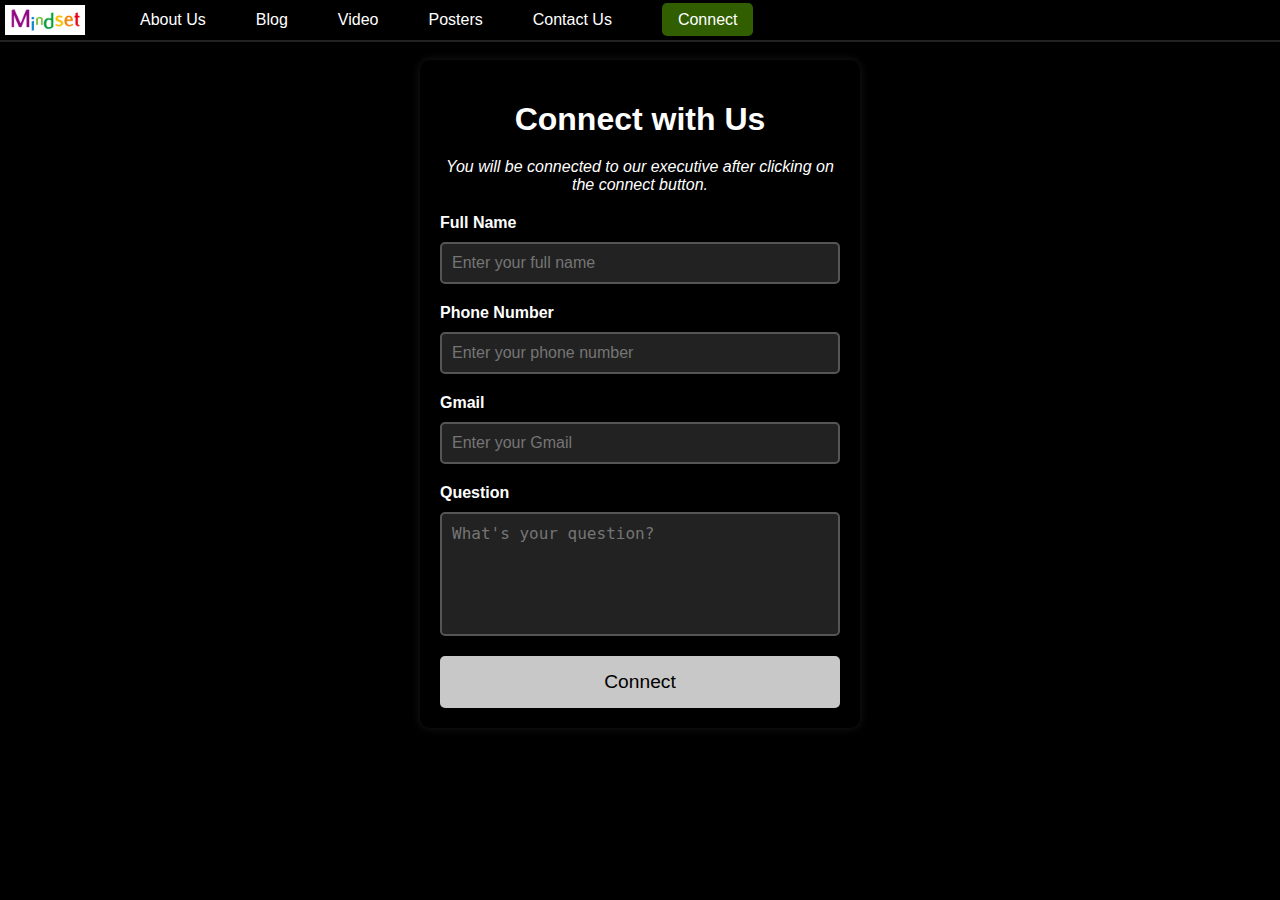
<file: connect/connect.html>
<!DOCTYPE html>
<html lang="en">
<head>
    <meta charset="UTF-8">
    <meta name="viewport" content="width=device-width, initial-scale=1.0">
    <title>Connect Page</title>
    <link rel="stylesheet" href="connect.css">
</head>
<body>

    <header class="header">
        <div class="container header__container">
            <div class="header__block">
                <div class="header__mob">
                    <a class="header__logo" href="/index.html">
                        <div class="header__logo-img">
                            <img src="/logo2.jpg" alt="Logo">
                        </div>
                    </a>
                    <div class="header__burger">
                        <span></span>
                        <span></span>
                        <span></span>
                      </div>    
                    </div>
                    <nav>
                        <ul class="header__menu">
                            <li class="header__menu-item"> <a href="/navbar/about.html">About Us</a></li>
                            <li class="header__menu-item"> <a href="/navbar/blog.html">Blog</a></li>
                            <li class="header__menu-item"> <a href="/navbar/video.html">Video</a></li>
                            <li class="header__menu-item"> <a href="/navbar/poster.html">Posters</a></li>
                            <li class="header__menu-item"> <a href="https://formsubmit.co/el/tuliti">Contact Us</a></li>
                            <li><a class="header__button" href="/connect/connect.html">Connect</a></li>
                        </ul>   
                    </nav>  
                </div>
            </div>
        </div>
    </header>

    <div class="connect-container">
        <h1 class="infoconnecth1">Connect with Us</h1>
        <p class="infoconnect">You will be connected to our executive after clicking on the connect button.</p>
        <form action="#" method="POST">
            <label for="name">Full Name</label>
            <input type="text" id="name" name="name" placeholder="Enter your full name" required>

            <label for="phone">Phone Number</label>
            <input type="tel" id="phone" name="phone" placeholder="Enter your phone number" required>

            <label for="email">Gmail</label>
            <input type="email" id="email" name="email" placeholder="Enter your Gmail" required>

            <label for="question">Question</label>
            <textarea id="question" name="question" placeholder="What's your question?" required></textarea>

            <button type="submit" class="connectinfoconnecth1button">Connect</button>
        </form>
    </div>

    <script>
        const burger = document.querySelector('.header__burger');
        const menu = document.querySelector('.header__menu');
        burger.addEventListener('click', () => {
            burger.classList.toggle('active');
            menu.classList.toggle('active');
        });
    </script>
    
</body>
</html>
</file>
<file: connect/connect.css>
body, html {
    margin: 0;
    padding: 0;
    overflow-x: hidden;
    font-family: Arial, sans-serif;
    background-color: #000;
    color: white;
}

.header {
    background-color: #000000;
    padding: 5px;
    border-bottom: 2px solid #232121;
    position: fixed;
    top: 0;
    width: 100%;
    z-index: 10;
}

.header__container {
    display: flex;
    justify-content: space-between;
    align-items: center;
}

.header__block {
    display: flex;
    justify-content: space-between;
    align-items: center;
}

.header__mob {
    display: flex;
    align-items: center;
}

.header__logo {
    margin-right: 50px;
}

.header__logo-img {
    width: 80px;
    height: 30px;
}

.header__logo-img img {
    width: 100%;
    height: 100%;
    object-fit: cover;
}

.header__burger {
    display: none;
    cursor: pointer;
    flex-direction: column;
    gap: 4px;
}

.header__burger span {
    width: 25px;
    height: 2px;
    background-color: #fff;
    margin-left: 130px;
}

.header__menu {
    display: flex;
    justify-content: space-between;
    align-items: center;
    margin: 5px;
    padding: 0;
    list-style: none;
}

.header__menu-item {
    margin-right: 80px;
    position: relative;
}

.header__menu-item a {
    color: #fff;
    text-decoration: none;
    transition: color 0.1s ease;
}

.header__menu-item a:hover {
    color: #f00;
}

.header__button {
    background-color: rgb(48, 94, 0);
    color: #fff;
    padding: 0.5rem 1rem;
    border: none;
    border-radius: 5px;
    cursor: pointer;
    transition: background-color 0.3s ease;
    text-decoration: none;
}

.header__button:hover {
    background-color: rgb(102, 187, 11);
}

.connect-container {
    background-color: #000000;
    padding: 20px;
    border-radius: 10px;
    max-width: 400px;
    margin: 60px auto;
    box-shadow: 0px 0px 10px rgba(255, 255, 255, 0.1);
}

.infoconnect {
    text-align: center;
    margin-bottom: 20px;
    font-style: italic;
}

.infoconnecth1 {
    text-align: center;
    margin-bottom: 20px;
}

form {
    display: flex;
    flex-direction: column;
}

label {
    margin-bottom: 10px;
    font-weight: bold;
}

input, textarea {
    padding: 10px;
    margin-bottom: 20px;
    border: 2px solid #555;
    border-radius: 5px;
    background-color: #222;
    color: white;
    font-size: 16px;
}

input:focus, textarea:focus {
    outline: none;
    border-color: #fff;
}

textarea {
    resize: none;
    height: 100px;
}

.connectinfoconnecth1button {
    background-color: #c9c8c8;
    color: rgb(0, 0, 0);
    border: none;
    padding: 15px;
    font-size: 1.2rem;
    border-radius: 5px;
    cursor: pointer;
    transition: background-color 0.3s ease;
}

.connectinfoconnecth1button:hover {
    background-color: #ffffff;
}

/* Responsive styles */

/* General mobile responsiveness */
@media screen and (max-width: 768px) {
    .header__menu {
        display: none;
        flex-direction: column;
        background-color: #000000;
        position: absolute;
        top: 40px;
        left: 0;
        margin: 0;
        height: 50vh;
        margin-bottom: 5px;
        width: 100%;
        padding: 5px;
        padding-top: 5px;
        padding-bottom: 50px;
    }

    .header__menu-item {
        margin: 10px 0;
        text-align: center;
    }

    .header__button {
        margin: 600px ;
    }

    .header__burger {
        display: flex;
    }
    
    .header__menu.active {
        display: flex;
    }
}

/* For screens larger than 768px (Tablets, Laptops, Desktops) */
@media screen and (min-width: 769px) {
    .header__menu {
        display: flex;
        justify-content: space-around;
        background-color: transparent;
        position: static;
        width: auto;
        padding: 0;
    }

    .header__menu-item {
        margin-right: 50px;
        text-align: left;
    }

    .header__burger {
        display: none; /* Hide the burger icon */
    }

    .header__button {
        margin: 0;
    }
}

/* Additional breakpoints for larger screens */

@media screen and (min-width: 1024px) {
}

/* For larger desktops (1440px and up) */
@media screen and (min-width: 1440px) {
    .header__menu-item {
        margin-right: 70px;
    }

    .header__button {
        padding: 0.7rem 2rem;
    }
}

@media screen and (min-width:0px) {
    .header__burger {
        margin-left: 200px;
    }
}

@media screen and (max-width:375px) {
    .header__burger {
        margin-left: 15px;
    }

    .footer {
        padding: 20px;
        margin: 0;
        width: 300px;
    }

    .footer {
        width: 90%;
    }
}

@media screen and (min-width:375px) {
    .header__burger {
        margin-left: 70px;
    }

    .footer {
        padding: 20px;
        margin: 0;
        width: 300px;
    }

    .footer {
        width: 90%;
    }
}

@media screen and (min-width:425px) {
    .header__burger {
        margin-left: 120px;
    }

    .footer {
        padding: 20px;
        margin: 0;
        width: 300px;
    }

    .footer {
        width: 90%;
    }
}

@media screen and (min-width:768px) {
    .header__burger {
        margin-left: 470px;
    }
}
</file>
